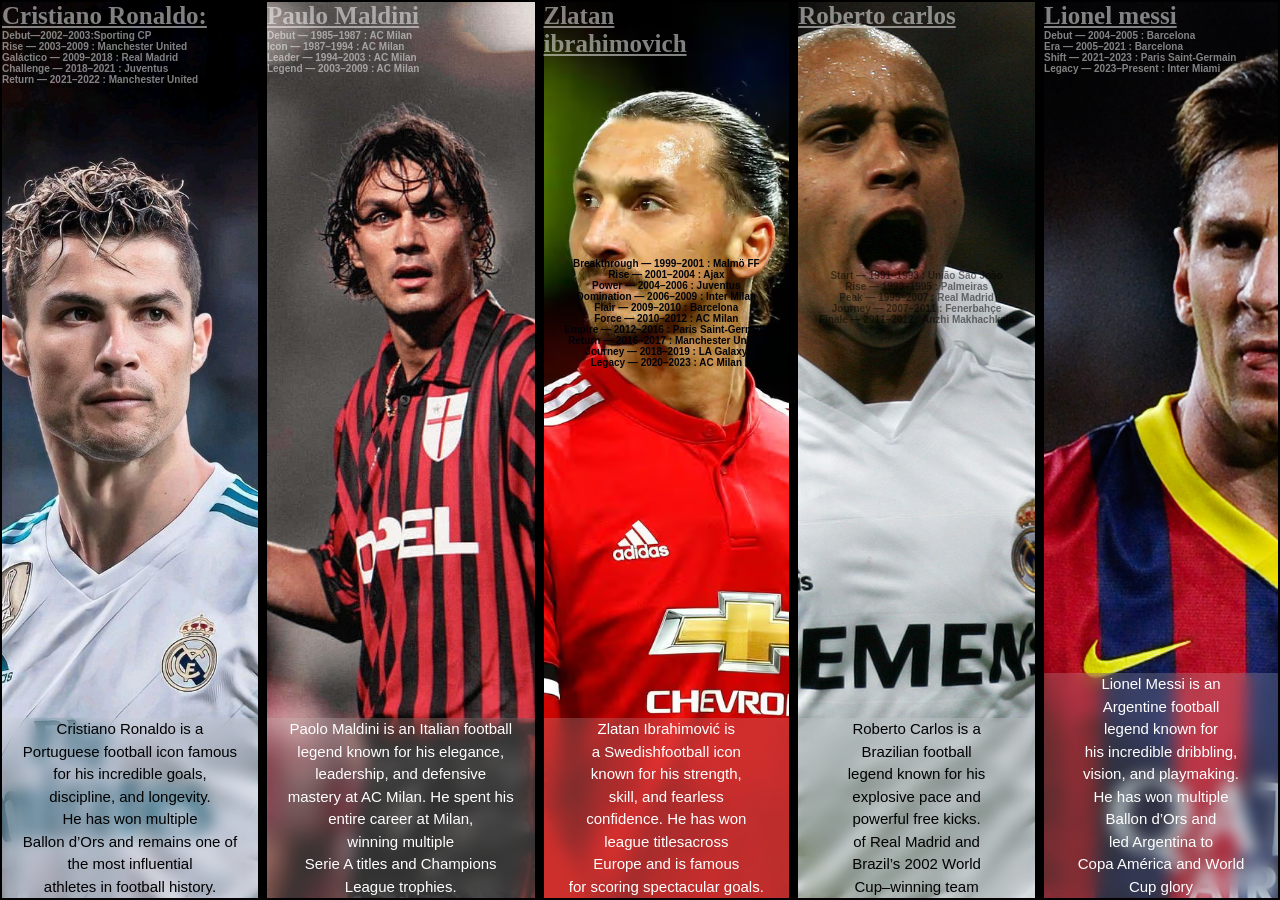
<file: flex-grow/index.html>
<!DOCTYPE html>
<html lang="en">
<head>
    <meta charset="UTF-8">
    <meta http-equiv="X-UA-Compatible" content="IE=edge">
    <meta name="viewport" content="width=device-width, initial-scale=1.0">
    <title>SoccerSphere</title>
    <link rel="stylesheet" href="style.css">
</head>
<body>
    <main>
        <section class="section1">
             <h1>Cristiano Ronaldo:</h1>
             <h3>Debut—2002–2003:Sporting CP<br>
                Rise — 2003–2009 : Manchester United<br>
                Galáctico — 2009–2018 : Real Madrid<br>
                Challenge — 2018–2021 : Juventus<br>
                Return — 2021–2022 : Manchester United<br></h3>


             <p>Cristiano Ronaldo is a<br> Portuguese football icon famous<br> for his incredible goals,<br> discipline, and longevity.<br>
He has won multiple <br>Ballon d’Ors and remains one of<br> the most influential<br> athletes in football history.</p>
        </section>

        <section class="section2">
             <h1> Paulo Maldini</h1>
             <h3>Debut — 1985–1987 : AC Milan<br>
                Icon — 1987–1994 : AC Milan<br>
                Leader — 1994–2003 : AC Milan<br>
                Legend — 2003–2009 : AC Milan</h3>

             <p>Paolo Maldini is an Italian football<br> legend known for his elegance,<br>  leadership, and defensive <br> mastery at AC Milan.
He spent his <br>entire career  at Milan,<br> winning multiple <br> Serie A titles and Champions <br> League trophies.</p>
        </section>
        
        <section class="section3">
             <h1> Zlatan<br> ibrahimovich</h1>
             <h3>Breakthrough — 1999–2001 : Malmö FF<br>
                Rise — 2001–2004 : Ajax<br>
                Power — 2004–2006 : Juventus<br>
                Domination — 2006–2009 : Inter Milan<br>
                Flair — 2009–2010 : Barcelona<br>
                Force — 2010–2012 : AC Milan<br>
                Empire — 2012–2016 : Paris Saint-Germain<br>
                Return — 2016–2017 : Manchester United<br>
                Journey — 2018–2019 : LA Galaxy<br>
                Legacy — 2020–2023 : AC Milan</h3>
             <p>Zlatan Ibrahimović is  <br>a Swedishfootball icon <br> known for his strength,  <br>skill, and fearless<br> confidence.
He has won<br>  league titlesacross <br> Europe and is famous<br> for scoring spectacular goals.</p>
        </section>
        
        <section class="section4">
             <h1>Roberto carlos</h1>
             <h3>Start — 1991–1993 : União São João<br>
                Rise — 1993–1995 : Palmeiras<br>
                Peak — 1995–2007 : Real Madrid<br>
                Journey — 2007–2011 : Fenerbahçe<br>
                Finale — 2011–2012 : Anzhi Makhachkala</h3>
             <p>Roberto Carlos is a <br>Brazilian football<br> legend known for his<br> explosive pace and<br> powerful free kicks.<br
He was a key part<br> of Real Madrid and <br>Brazil’s 2002 World <br>Cup–winning team</p>
        </section>
        
        <section class="section5">
             <h1>Lionel messi</h1>
             <h3>Debut — 2004–2005 : Barcelona<br>
                Era — 2005–2021 : Barcelona<br>
                Shift — 2021–2023 : Paris Saint-Germain<br>
                Legacy — 2023–Present : Inter Miami</h3>

             <p>Lionel Messi is an<br> Argentine football <br>legend known for <br>his incredible dribbling,<br> vision, and playmaking.<br>
He has won multiple <br>Ballon d’Ors and<br> led Argentina to<br> Copa América and World <br>Cup glory</p>
        </section>
    </main>

</body>
</html>
</file>
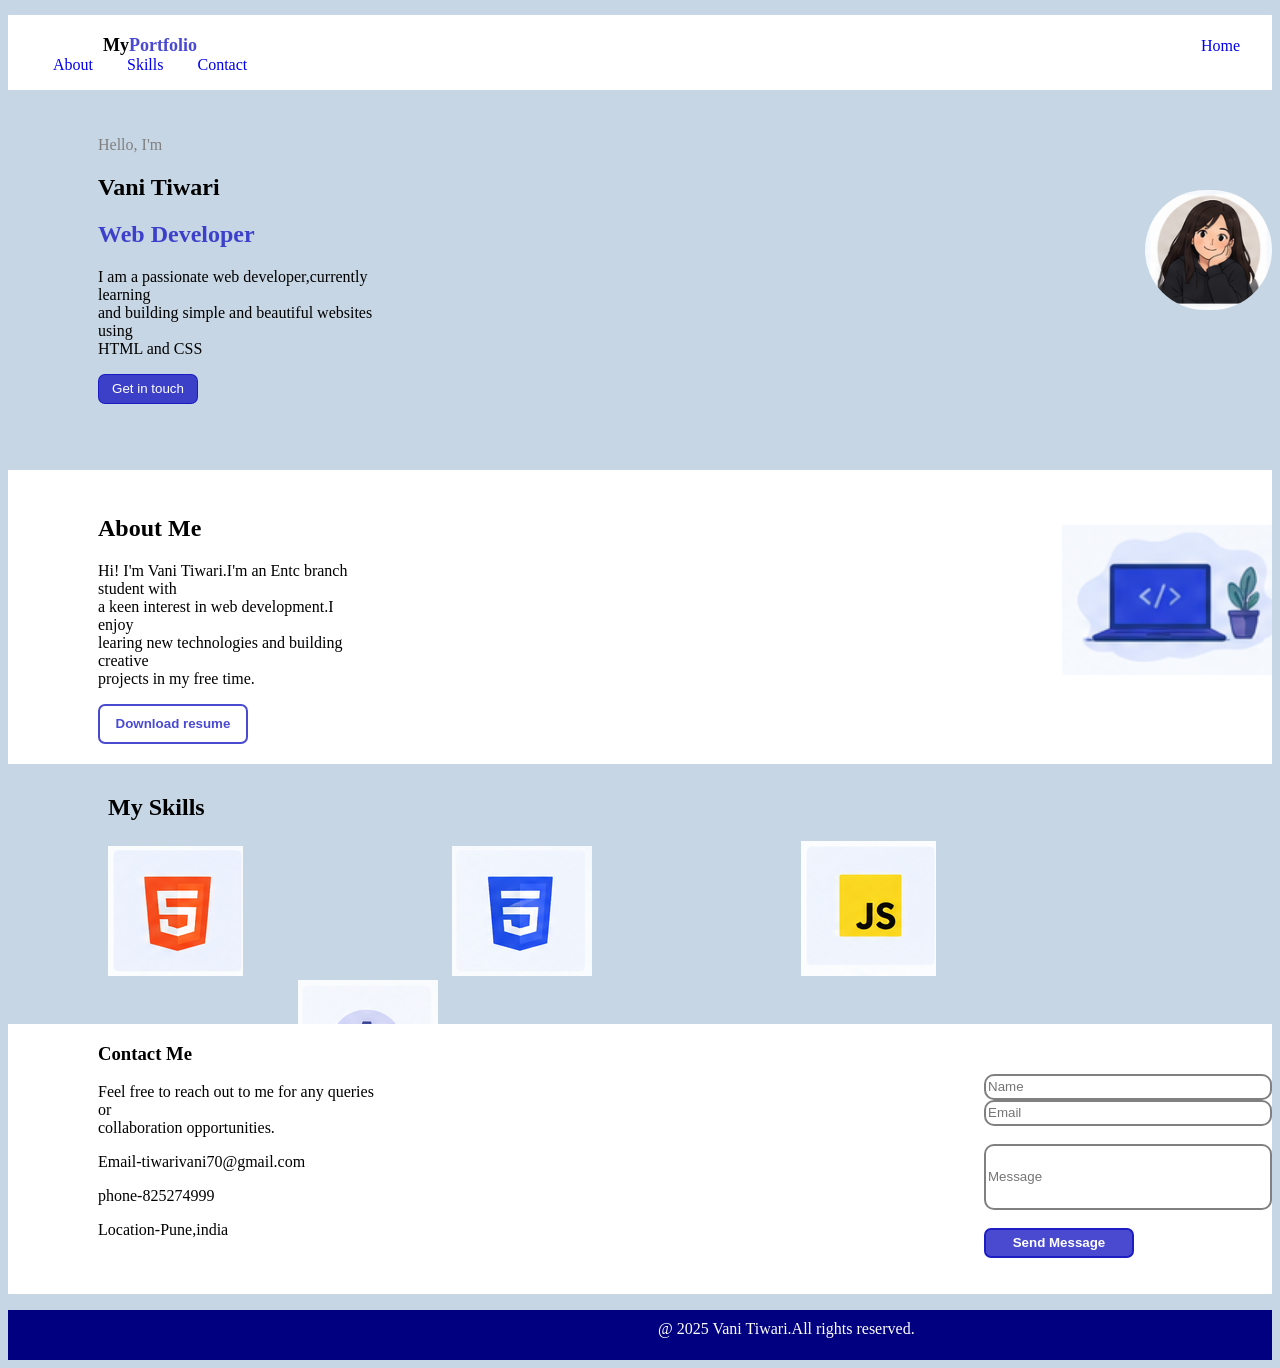
<file: portfolio/portfolio.html>
<!DOCTYPE html>
<html lang="en">
<head>
    <meta charset="UTF-8">
    <meta name="viewport" content="width=device-width, initial-scale=1.0">
    <title>My Portfolio</title>
    <link rel="stylesheet" href="portfolio.css">
</head>
<body>
    <header>
        <div class="navbar">
            <nav>
            <a id="one">My<a id="two">Portfolio</a>
            <a href="#home" id="three">Home</a>
            <a href="#about" id="four">About</a>
            <a href="#skills" id="five">Skills</a>
            <a href="#contact" id="six">Contact</a>
        </nav>
        </div>
    </header>

    <section>
        <div id="content">
        <div id="content-left">
            <p id="sev">Hello, I'm</p>
            <h1>Vani Tiwari</h1>
            <h2 id="eight">Web Developer</h2>
            <p>I am a passionate web developer,currently learning<br>and building simple and beautiful websites using<br>HTML and CSS</p>
            <button>Get in touch</button>
        </div>

        <div id="content-right">
            <img id="vani" src="profile.png" alt="me">
        </div>
        </div>
    </section>

    <section>
        <div id="about">
            <div id="about-left">
                <h2>About Me</h2>
                <p id="nine">Hi! I'm Vani Tiwari.I'm an Entc branch student with<br>
                     a keen interest in web development.I enjoy<br>learing new technologies and building creative<br> projects in my free time.</p>

                     <button id="resume">Download resume</button>
            </div>
            <div id="about-right">
                <img id="lap" src="laptop.png" alt="laptop">
            </div>
        </div>
    </section>

    <section id="skills">
        <div id="myski">
            <div id="html">
                <h2>My Skills</h2>
                <img id="html" src="html - Copy.png" alt="html">
                <img id="css" src="css.png" alt="css">
                <img id="js" src="js.png" alt="js">
                <img id="gear" src="gear.png" alt="gear">
            </div>
        </div>
    </section>
    <section id="contact">
        <div id="contact">
            <div id="contact-left">
<h3>Contact Me</h3>
<p>Feel free to reach out to me for any queries or<br>
collaboration opportunities.</p>
<p>Email-tiwarivani70@gmail.com</p>
<p>phone-825274999</p>
<p>Location-Pune,india</p>
            </div>
            <div id="contact-right">
                <form>
        <input required type="text" id="name" placeholder="Name">
        <form>
<br>

        <input required type="text" id="email" placeholder="Email">
        <br>
        <br>
        <form>
        <input required type="text" id="message"placeholder="Message">
        <br>
        <br>
        <button id="sendmsg">Send Message</button>
            </div>
    </section>
    <section id="footer">
        <p id="foot">@ 2025 Vani Tiwari.All rights reserved.</p>
    </section>
    </div>
</body>
</html>
</file>
<file: flex-grow/style.css>
* {
  margin: 0%;
  padding: 0%;
  box-sizing: border-box;
}

html, body {
  height: 100vh;
  width: 100vw;
}

main {
  height: 100%;
  width: 100%;
  display: flex;
  gap: 5px;
  background-color: black;
}
main .section1 {
  background-image: url(ronaldo.jpg);
  background-size: cover;
  background-position: center;
  background-repeat: no-repeat;
  background-color: red;
  border: 2px solid black;
  flex-grow: 1;
  transition: all 0.7s ease;
  display: flex;
  flex-direction: column;
}
main .section1 h1 {
  font-size: 25px;
  color: white;
  text-decoration: underline;
  opacity: 0.5;
  font-family: "Times New Roman", Times, serif;
}
main .section1 h3 {
  font-size: 10px;
  font-family: "Lucida Sans", "Lucida Sans Regular", "Lucida Grande", "Lucida Sans Unicode", Geneva, Verdana, sans-serif;
  color: white;
  opacity: 0.5;
}
main .section1 p {
  font-size: 15px;
  color: black;
  background: rgba(220, 218, 218, 0.2);
  -webkit-backdrop-filter: blur(8px);
          backdrop-filter: blur(8px);
  text-align: center;
  font-family: "Lucida Sans", "Lucida Sans Regular", "Lucida Grande", "Lucida Sans Unicode", Geneva, Verdana, sans-serif;
  line-height: 1.5;
  margin-top: auto;
  text-align: center;
}
main .section2 {
  background-image: url(paulomaldini.jpg);
  background-size: cover;
  background-position: center;
  background-repeat: no-repeat;
  background-color: red;
  border: 2px solid black;
  flex-grow: 1;
  transition: all 0.7s ease;
  display: flex;
  flex-direction: column;
}
main .section2 h1 {
  font-size: 25px;
  color: white;
  text-decoration: underline;
  opacity: 0.5;
  font-family: "Times New Roman", Times, serif;
}
main .section2 h3 {
  font-size: 10px;
  font-family: "Lucida Sans", "Lucida Sans Regular", "Lucida Grande", "Lucida Sans Unicode", Geneva, Verdana, sans-serif;
  color: white;
  opacity: 0.5;
}
main .section2 p {
  font-size: 15px;
  color: white;
  background: rgba(220, 218, 218, 0.2);
  -webkit-backdrop-filter: blur(8px);
          backdrop-filter: blur(8px);
  text-align: center;
  font-family: "Lucida Sans", "Lucida Sans Regular", "Lucida Grande", "Lucida Sans Unicode", Geneva, Verdana, sans-serif;
  line-height: 1.5;
  margin-top: auto;
  text-align: center;
}
main .section3 {
  background-image: url(zlatan.jpg);
  background-size: cover;
  background-position: center;
  background-repeat: no-repeat;
  background-color: red;
  border: 2px solid black;
  flex-grow: 1;
  transition: all 0.7s ease;
  display: flex;
  flex-direction: column;
}
main .section3 h1 {
  font-size: 25px;
  color: white;
  text-decoration: underline;
  opacity: 0.5;
  font-family: "Times New Roman", Times, serif;
}
main .section3 h3 {
  font-size: 10px;
  font-family: "Lucida Sans", "Lucida Sans Regular", "Lucida Grande", "Lucida Sans Unicode", Geneva, Verdana, sans-serif;
  color: #01030a;
  margin-top: 200px;
  text-align: center;
}
main .section3 p {
  font-size: 15px;
  color: white;
  background: rgba(220, 218, 218, 0.2);
  -webkit-backdrop-filter: blur(8px);
          backdrop-filter: blur(8px);
  text-align: center;
  font-family: "Lucida Sans", "Lucida Sans Regular", "Lucida Grande", "Lucida Sans Unicode", Geneva, Verdana, sans-serif;
  line-height: 1.5;
  margin-top: auto;
  text-align: center;
}
main .section4 {
  background-image: url(roberto.jpeg);
  background-size: cover;
  background-position: center;
  background-repeat: no-repeat;
  background-color: red;
  border: 2px solid black;
  flex-grow: 1;
  transition: all 0.7s ease;
  display: flex;
  flex-direction: column;
}
main .section4 h1 {
  font-size: 25px;
  color: white;
  text-decoration: underline;
  opacity: 0.5;
  font-family: "Times New Roman", Times, serif;
}
main .section4 h3 {
  font-size: 10px;
  font-family: "Lucida Sans", "Lucida Sans Regular", "Lucida Grande", "Lucida Sans Unicode", Geneva, Verdana, sans-serif;
  color: black;
  opacity: 0.5;
  margin-top: 240px;
  text-align: center;
}
main .section4 p {
  font-size: 15px;
  color: black;
  background: rgba(220, 218, 218, 0.2);
  -webkit-backdrop-filter: blur(8px);
          backdrop-filter: blur(8px);
  text-align: center;
  font-family: "Lucida Sans", "Lucida Sans Regular", "Lucida Grande", "Lucida Sans Unicode", Geneva, Verdana, sans-serif;
  line-height: 1.5;
  margin-top: auto;
  text-align: center;
}
main .section5 {
  background-image: url(messi.jpg);
  background-size: cover;
  background-position: center;
  background-repeat: no-repeat;
  background-color: red;
  border: 2px solid black;
  flex-grow: 1;
  transition: all 0.7s ease;
  display: flex;
  flex-direction: column;
}
main .section5 h1 {
  font-size: 25px;
  color: white;
  text-decoration: underline;
  opacity: 0.5;
  font-family: "Times New Roman", Times, serif;
}
main .section5 h3 {
  font-size: 10px;
  font-family: "Lucida Sans", "Lucida Sans Regular", "Lucida Grande", "Lucida Sans Unicode", Geneva, Verdana, sans-serif;
  color: white;
  opacity: 0.5;
}
main .section5 p {
  font-size: 15px;
  color: white;
  background: rgba(220, 218, 218, 0.2);
  -webkit-backdrop-filter: blur(8px);
          backdrop-filter: blur(8px);
  text-align: center;
  font-family: "Lucida Sans", "Lucida Sans Regular", "Lucida Grande", "Lucida Sans Unicode", Geneva, Verdana, sans-serif;
  line-height: 1.5;
  margin-top: auto;
  text-align: center;
}
main .section1:hover {
  flex-grow: 7;
}
main .section2:hover {
  flex-grow: 15;
}
main .section3:hover {
  flex-grow: 10;
}
main .section4:hover {
  flex-grow: 9;
}
main .section5:hover {
  flex-grow: 9;
}
</file>
<file: portfolio/portfolio.css>
.navbar{
    padding:20px;
}

#one{
    margin-left: 75px;
    margin-right: 0px;
    font-weight: 900;
    font-size: large;
}
#two{
    margin-left: 0px;
    margin-right: 0px;
    font-weight: bolder;
    font-size: large;
    color:rgba(14, 14, 193, 0.75);
}
#three{
    margin-left:1000px;
    margin-right: 5px;
    text-decoration: none;
}

#four{
    margin-left: 25px;
    margin-right: 5px;
    text-decoration: none;
}

#five{
    margin-left: 25px;
    margin-right: 5px;
    text-decoration: none;
}

#six{
    margin-left: 25px;
    margin-right: 5px;
    text-decoration: none;
}

header{
    margin-top: 15px;
    height:75px;
    background-color:white;
}

#content{
    height:330px;
    display:flex;
    padding-left: 90px;
    padding-top: 30px;
    padding-bottom: 20px;
    background-color:#c7d6e4;
;
}

#content-right{
    padding-top: 70px;
    padding-left: 750px;
    
}


#sev{
    color: grey;
}

#eight{
     color:rgba(14, 14, 193, 0.75);
}

button{
    border-width: 1px;
    border-color:rgba(14, 14, 193, 0.75);
    border-radius: 7px;
    border-style: solid;
    color:white;
    height: 30px;
    width: 100px;
    background-color:rgba(14, 14, 193, 0.75);
}

#vani{
    height:160px;
    border-width: 1px;
    border-style:none;
    border-radius: 85px;
    max-width: 100%;
    height: auto;
}

#about{
    padding-top: 25px;
    display: flex;
    padding-left: 90px;
    padding-bottom: 20px;
    background-color: white;
}

#resume{
    border-width: 2px;
    border-color:rgba(14, 14, 193, 0.75);
    border-radius: 7px;
    border-style: solid;
    color:rgba(14, 14, 193, 0.75);
    height: 40px;
    width: 150px;
    
    background-color:white;
    font-weight: bold;
}

#about-right{
    padding-top: 30px;
padding-left: 700px;
}
#lap{
    height:150px;
}

#skills{
    padding-left: 100px;
    padding-top:10px ;
    padding-right: 0px;
    background-color:#c7d6e4 ;
    height:250px;
}

#html{
    padding-right: 15px;
}
#css{
    padding-right: 15px;
    padding-left: 190px;
}
#js{
    padding-right: 15px;
    padding-left: 190px;
}
#gear{
    padding-right: 15px;
    padding-left: 190px;
}

#contact{
    padding-left: 45px;
    display: flex;
    height:270px;
    background-color: white;
}
#contact-right{
    padding-top: 50px;
    padding-left: 600px;
}
#name{
    border-style: solid;
    border-radius: 10px;
    border-width: 2px;
    border-color: grey;
    width:280px;
    height:20px;
}
#email{
    border-style: solid;
    border-radius: 10px;
    border-width: 2px;
    border-color: grey;
    width:280px;
    height:20px;
}
#message{
    border-style: solid;
    border-radius: 10px;
    border-width: 2px;
    border-color: grey;
    width:280px;
    height:60px;
}
#sendmsg{
    border-width: 2px;
    border-color:rgba(14, 14, 193, 0.75);
    border-radius: 7px;
    border-style: solid;
    background:rgba(14, 14, 193, 0.75);
    height: 30px;
    width: 150px;
    
    color:white;
    font-weight: bold;
}
#foot{
    padding-top: 10px;
    color: white;
}

#footer{
    background-color: navy;
    padding-left: 650px;
    height:50px;
}
body{
    background-color: #c7d6e4;
}
</file>
